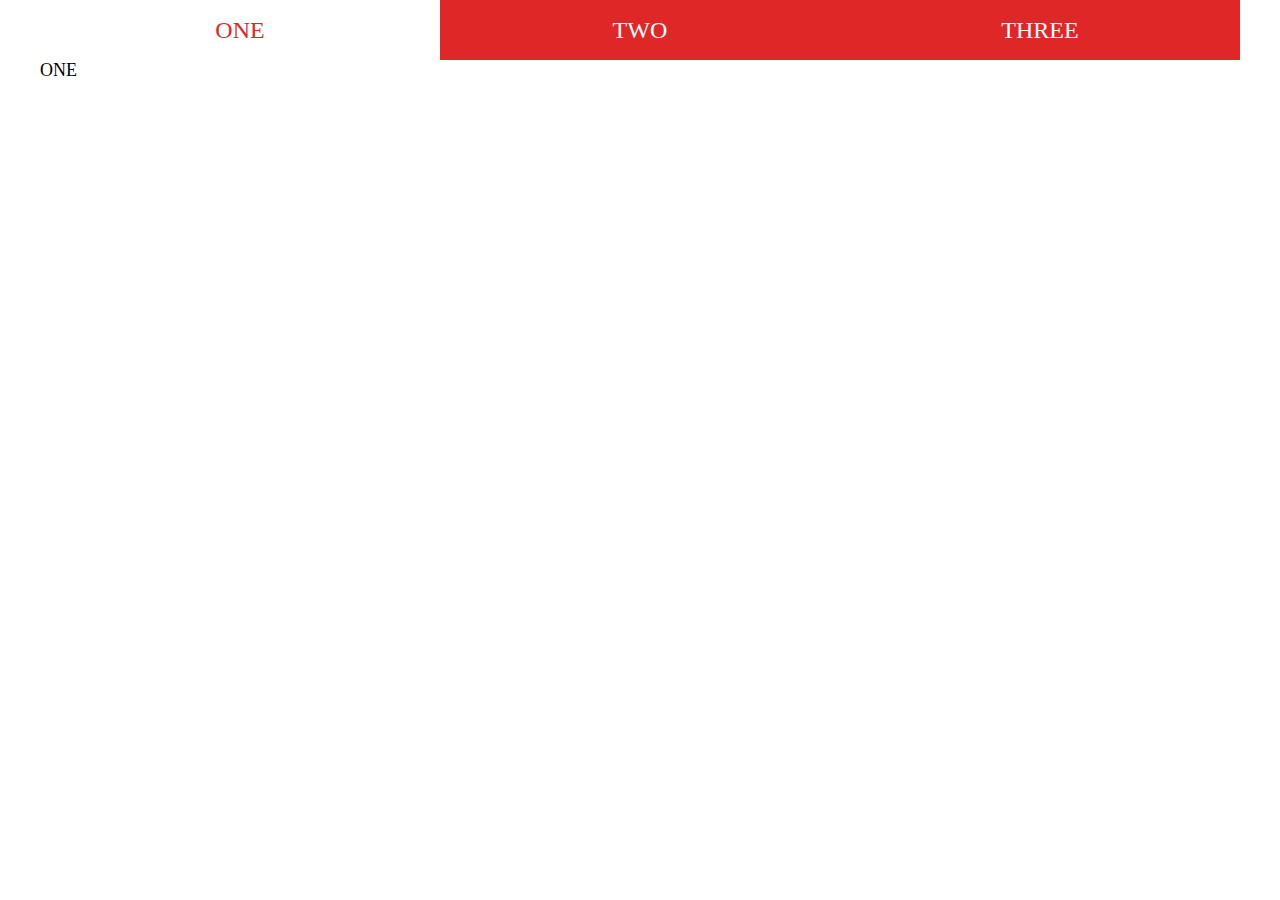
<file: project/tab.html>
<!DOCTYPE html>
<html>
	<head>
		<meta charset="UTF-8">
		<title>tab</title>
		<style type="text/css">
			*{padding: 0px;margin: 0px;list-style: none;box-sizing: border-box;}
			.clearfix{overflow: hidden;}
			.tab{width: 1200px;margin: 0px auto;}
			.tab .tab-tit li{float: left;width: 33.33%;text-align: center;line-height: 60px;font-size: 24px;background: #e02727;color: #fff;}
			.tab .tab-tit li:hover,.tab .tab-tit li.current{color: #E02727;background: #fff;}
			.tab .tab-con{width: 100%;height: 300px;font-size: 18px;display: none;}
		</style>
	</head>
	<body>
		<div class="tab">
			<ul class="tab-tit clearfix">
				<li class="current">ONE</li>
				<li>TWO</li>
				<li>THREE</li>
			</ul>
			<div class="tab-con">
				ONE
			</div>
			<div class="tab-con">
				TWO
			</div>
			<div class="tab-con">
				THREE
			</div>
		</div>
		<script src="js/jquery.min.js"></script>
		<script type="text/javascript">
			$(function(){
				tab(".tab");
				function tab(tab){
					$(tab).children("div").eq(0).show();
					$(tab).children("ul").on("click","li",function(){
						$(this).addClass("current").siblings().removeClass("current");
						$(tab).children("div").hide();
						$(tab).children("div").eq($(this).index()).show();
					})
				}
			})
		</script>
	</body>
</html>
</file>
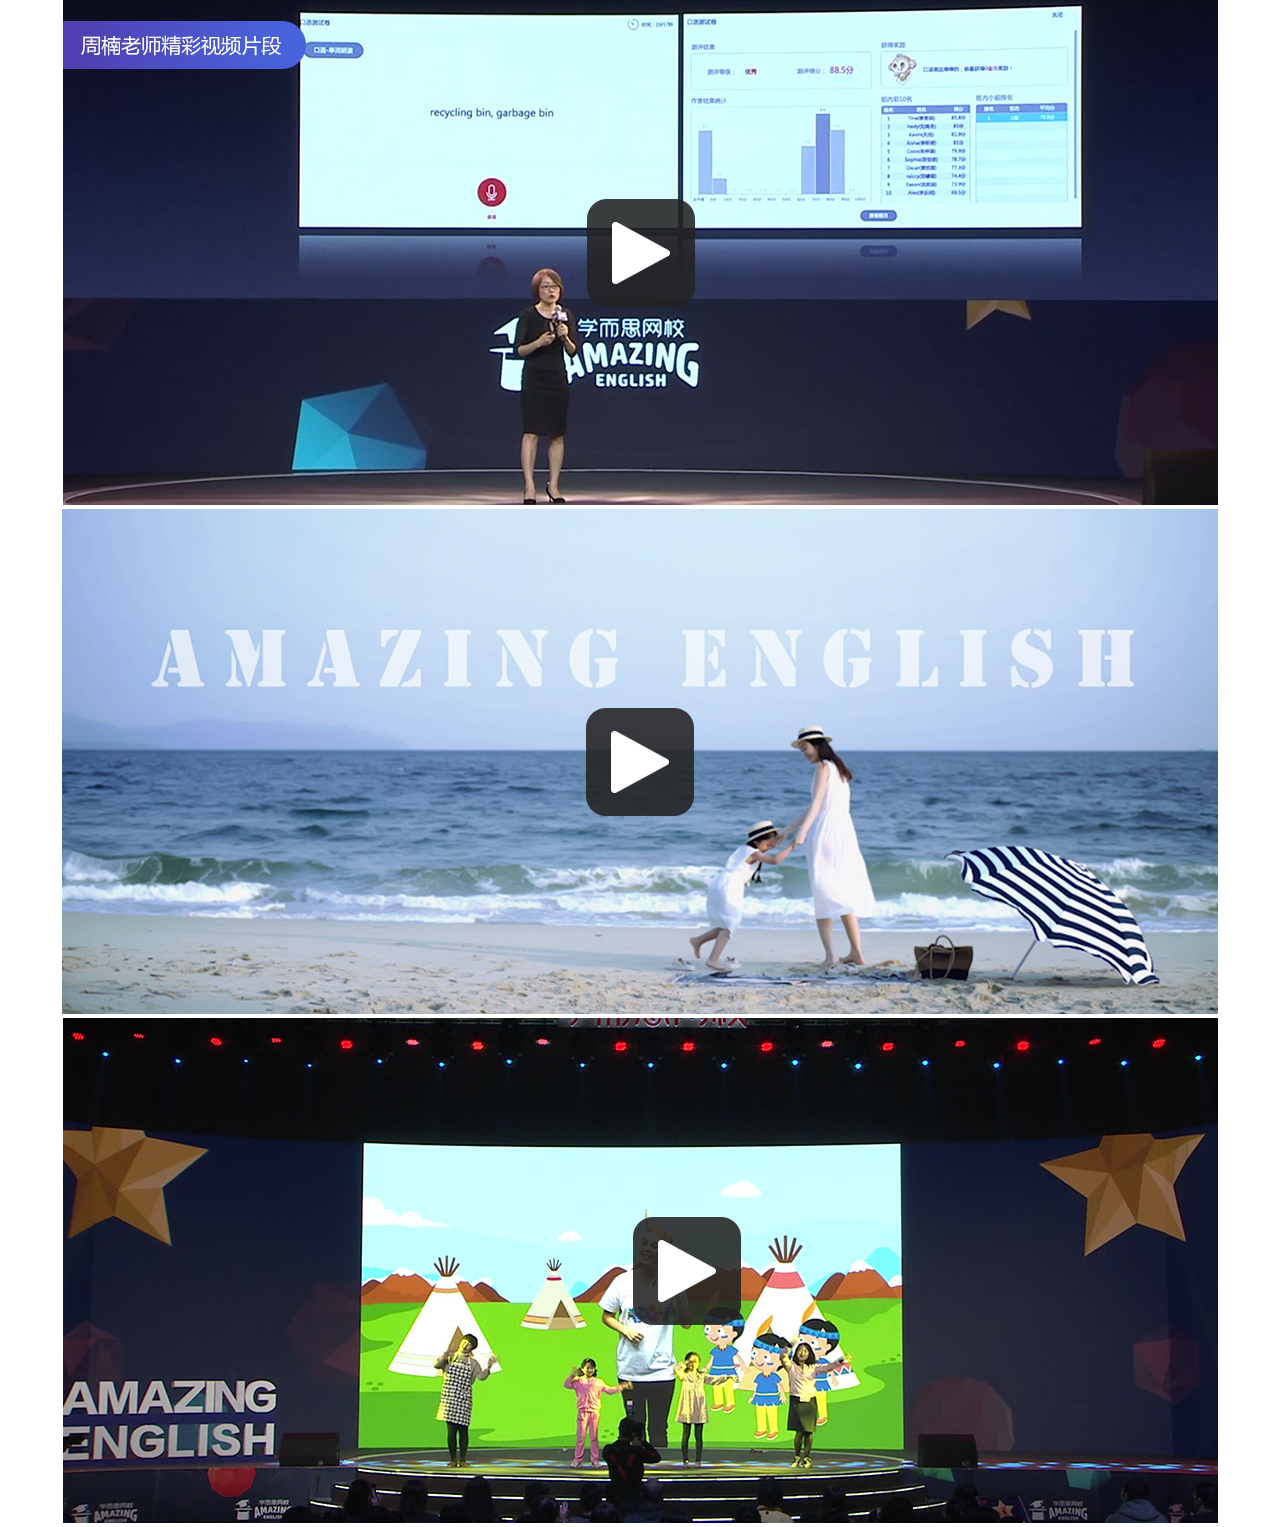
<file: project/video.html>
<!DOCTYPE html>
<html>
	<head>
		<meta charset="UTF-8">
		<title>video</title>
		<link target="_blank" href="http://vjs.zencdn.net/6.6.3/video-js.css" rel="stylesheet">
		<style type="text/css">
			*{padding: 0px;margin: 0px;list-style: none;box-sizing: border-box;}
			.video{width: 1200px;margin: 0px auto;}
			i{display: block;width: 100%;text-align: center;}
			.vd{position: relative;overflow: hidden;}
			.video-js{width: 100%;height: 505px;position: absolute;top: 0px;left: 0px;}
			.video-js .vjs-big-play-button{width:80px;height:80px;border-radius:20px;left:50%;top:50%;margin-left:-40px;margin-top:-40px;border: 0px;background-color: rgba(43, 51, 63, 0.8);}
			.video-js .vjs-big-play-button .vjs-icon-placeholder:before{font-size:48px;content:"\f101";position:absolute;top:53%;margin-top:-46px;}
		</style>
	</head>
	<body>
		<div class="video">
			<i class="vd" data-id="zn"><img src="img/zn_play.png"/></i>
			<i class="vd" data-id="xes"><img src="img/xes_play.png"/></i>
			<i class="vd" data-id="dj"><img src="img/dj_play.png"/></i>
		</div>
		<script src="js/jquery.min.js"></script>
		<script src="http://vjs.zencdn.net/6.6.3/video.js"></script>
		<script type="text/javascript">
			for(var i = 0;i < $('.vd').length;i++){
				var list = $('.vd').eq(i);
				play(list);
			}
			function play(vid){
				var flag = true;
				$(vid).click(function(){
					if (flag) {
						var htm = '<video id="'+$(this).data('id')+'" class="video-js"  controls="" preload="auto">'
						+'<source src="http://zt.xueersi.com/2018AE/video/'+$(this).data('id')+'.mp4" type="video/mp4">'
						+'</video>';
						$(this).append(htm);
						var myPlayer = videojs($(this).data('id'));
						videojs($(this).data('id')).ready(function(){
							myPlayer.play();
						});
						flag = false;
					}
				})
			}
			/*
			 	$("#video_btn li").click(function(){
					index=$(this).index("#video_btn li");
					$("#video_btn li").removeClass("cur");
					$(this).addClass("cur");
					$("#video_content li").removeClass("cur");
					$("#video_content li:eq("+index+")").addClass("cur");
				});
			*/
			/*
				<object width="240" align="middle" height="180" codebase="http://download.macromedia.com/pub/shockwave/cabs/flash/swflash.cab#version=7,0,19,0" classid="clsid:D27CDB6E-AE6D-11cf-96B8-444553540000">
				  <param value="http://player.youku.com/player.php/sid/XNTk5MjcxODk2/v.swf" name="movie">
				  <param value="high" name="quality">
				  <param value="always" name="allowScriptAccess">
				  <param value="internal" name="allowNetworking">
				  <param value="transparent" name="wmode">
				  <embed width="240" height="180" wmode="transparent" type="application/x-shockwave-flash" pluginspage="http://www.macromedia.com/go/getflashplayer" allownetworking="internal" allowscriptaccess="always" quality="high" src="http://player.youku.com/player.php/sid/XNTk5MjcxODk2/v.swf">
				</object>
			*/
		</script>
	</body>
</html>
</file>
